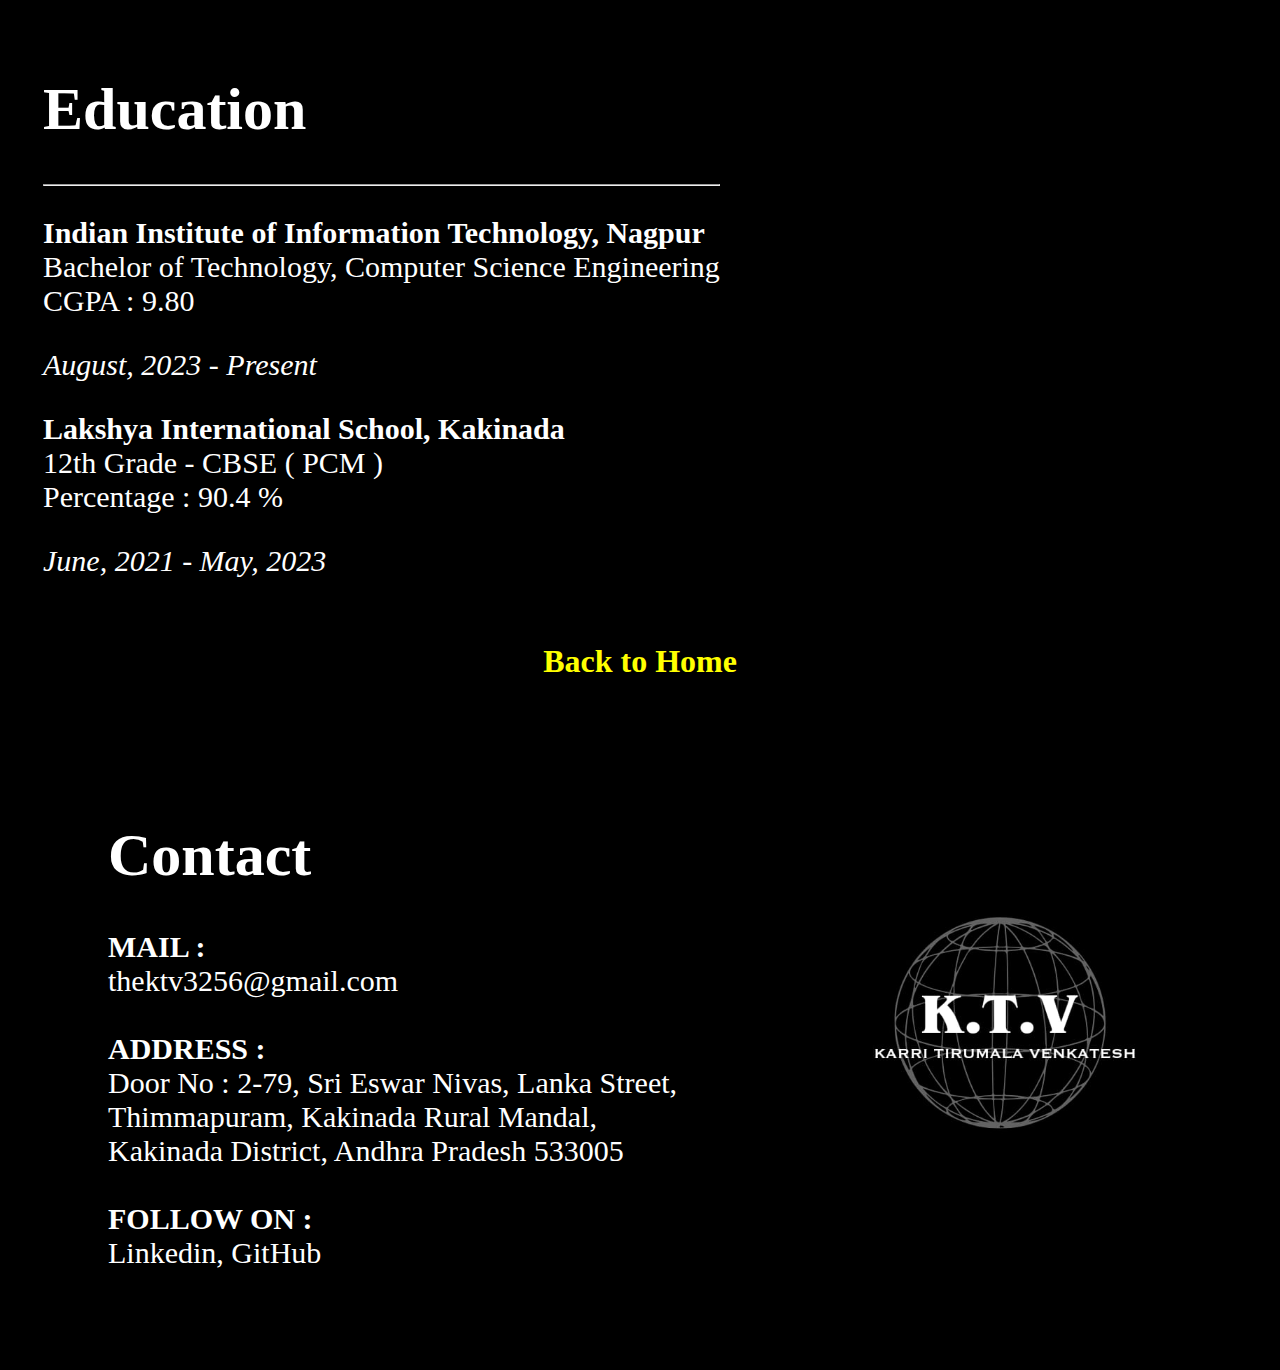
<file: education.html>
<!DOCTYPE html>
<html lang="en">
<head>
    <meta charset="UTF-8">
    <meta name="viewport" content="width=device-width, initial-scale=1.0">
    <title>Education</title>
    <link rel="icon" type="image/x-icon" href="icon.png">
    <link rel="stylesheet" href="style.css"
</head>
<body>
    <div class="about-ktv">
        <div id="about">
            <h1>Education</h1><hr>
            <p><b>Indian Institute of Information Technology, Nagpur</b><br>
                Bachelor of Technology, Computer Science Engineering<br>
                CGPA : 9.80</p>
                <p><i>August, 2023 - Present</i>
            </p>
            <p><b>Lakshya International School, Kakinada</b><br>
                12th Grade - CBSE ( PCM )<br>
                Percentage : 90.4 %
            </p>
            <p><i>June, 2021 - May, 2023</i></p>
        </div>
        
    </div>
    <div id="back">
        <h1><a href="index.html" class="back-link">Back to Home</a></h1>
    </div>
    <div class="about-ktv" id="footer">
        <div id="about">
            <h1>Contact</h1>
            <b>MAIL :</b><br>
            <a href="mailto:thektv3256@gmail.com" class="link">thektv3256@gmail.com</a><br><br>
            <b>ADDRESS :</b><br>
            Door No : 2-79, Sri Eswar Nivas, Lanka Street, Thimmapuram, Kakinada Rural Mandal, Kakinada District, Andhra Pradesh 533005<br><br>
            <b>FOLLOW ON :</b><br>
            <a href="https://www.linkedin.com/in/thektv/" class="link">Linkedin</a>,
            <a href="https://github.com/Karri-Tirumala-Venkatesh" class="link">GitHub</a>
        </div>
        <div id ="logo"><img id = "KTV" src="KTV-logo.jpg" alt="Karri Tirumala Venkatesh"></div>
    </div>
</body>
</html>
</file>
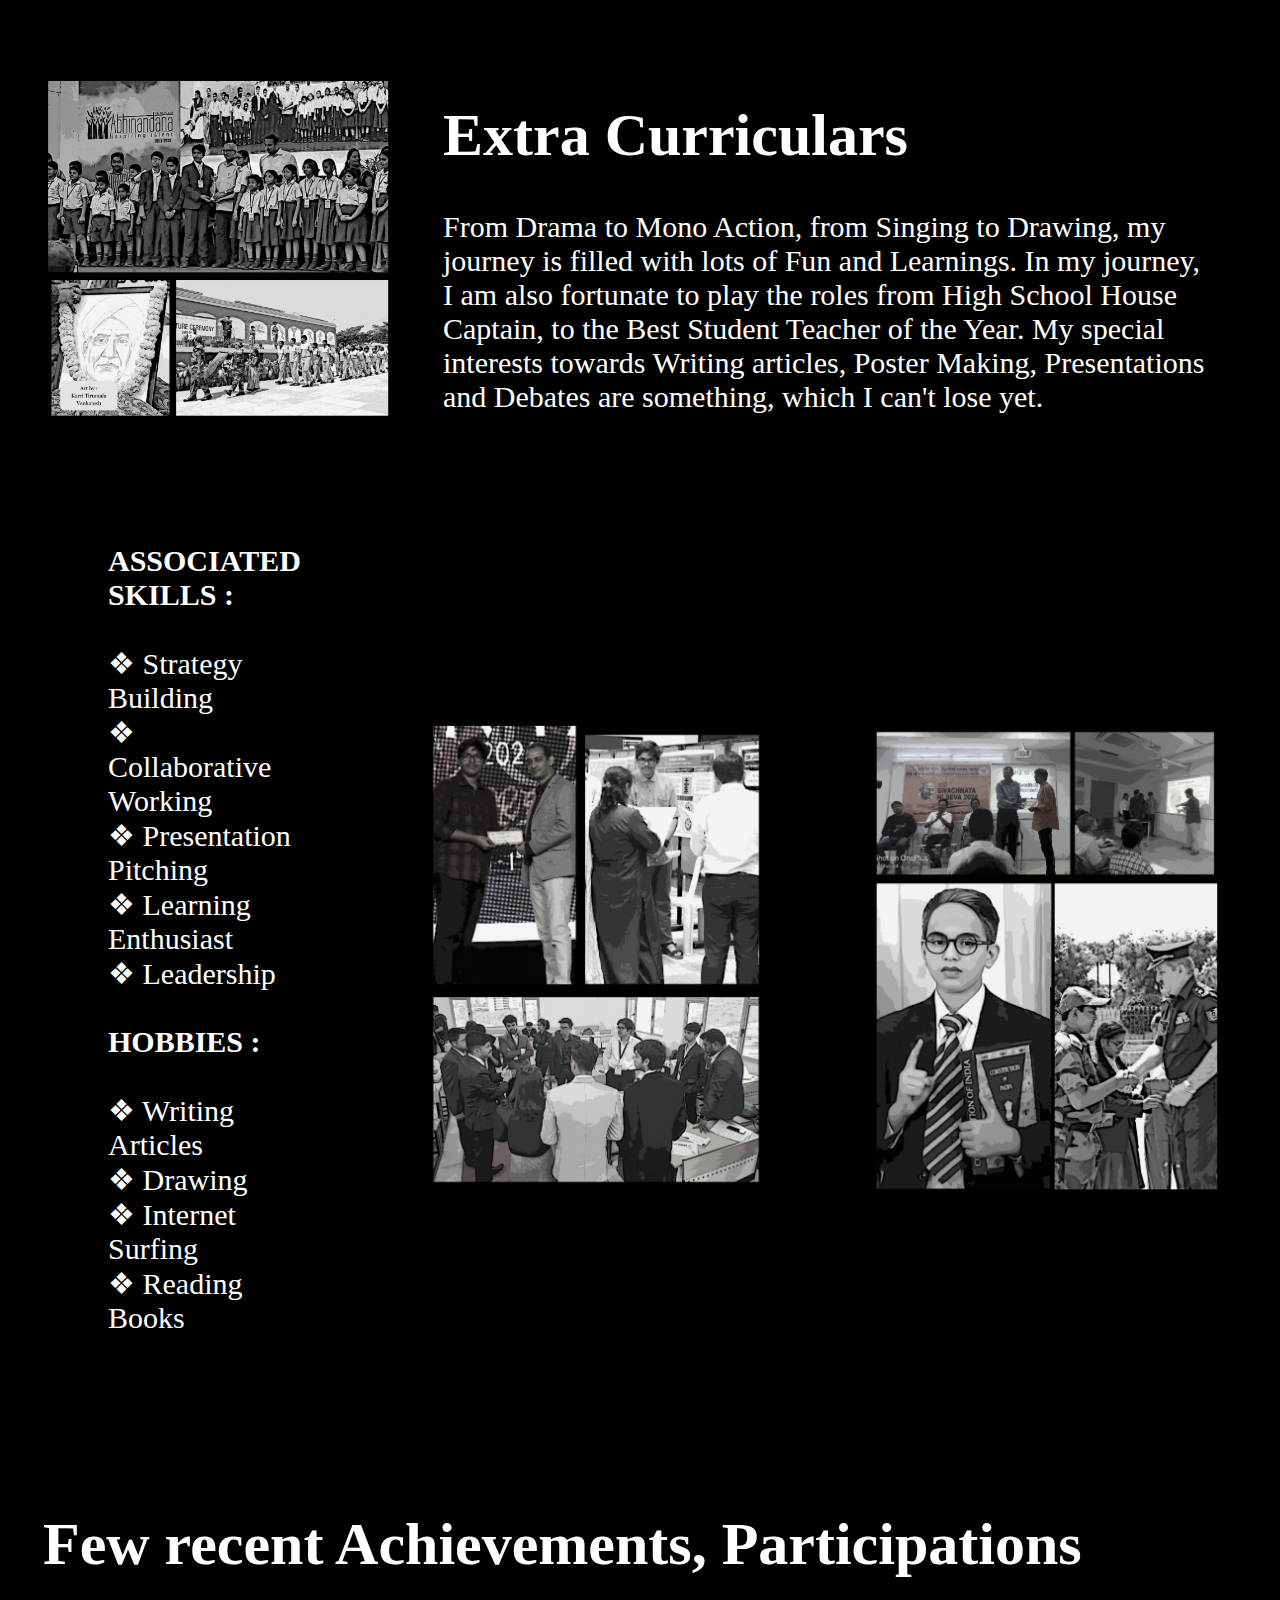
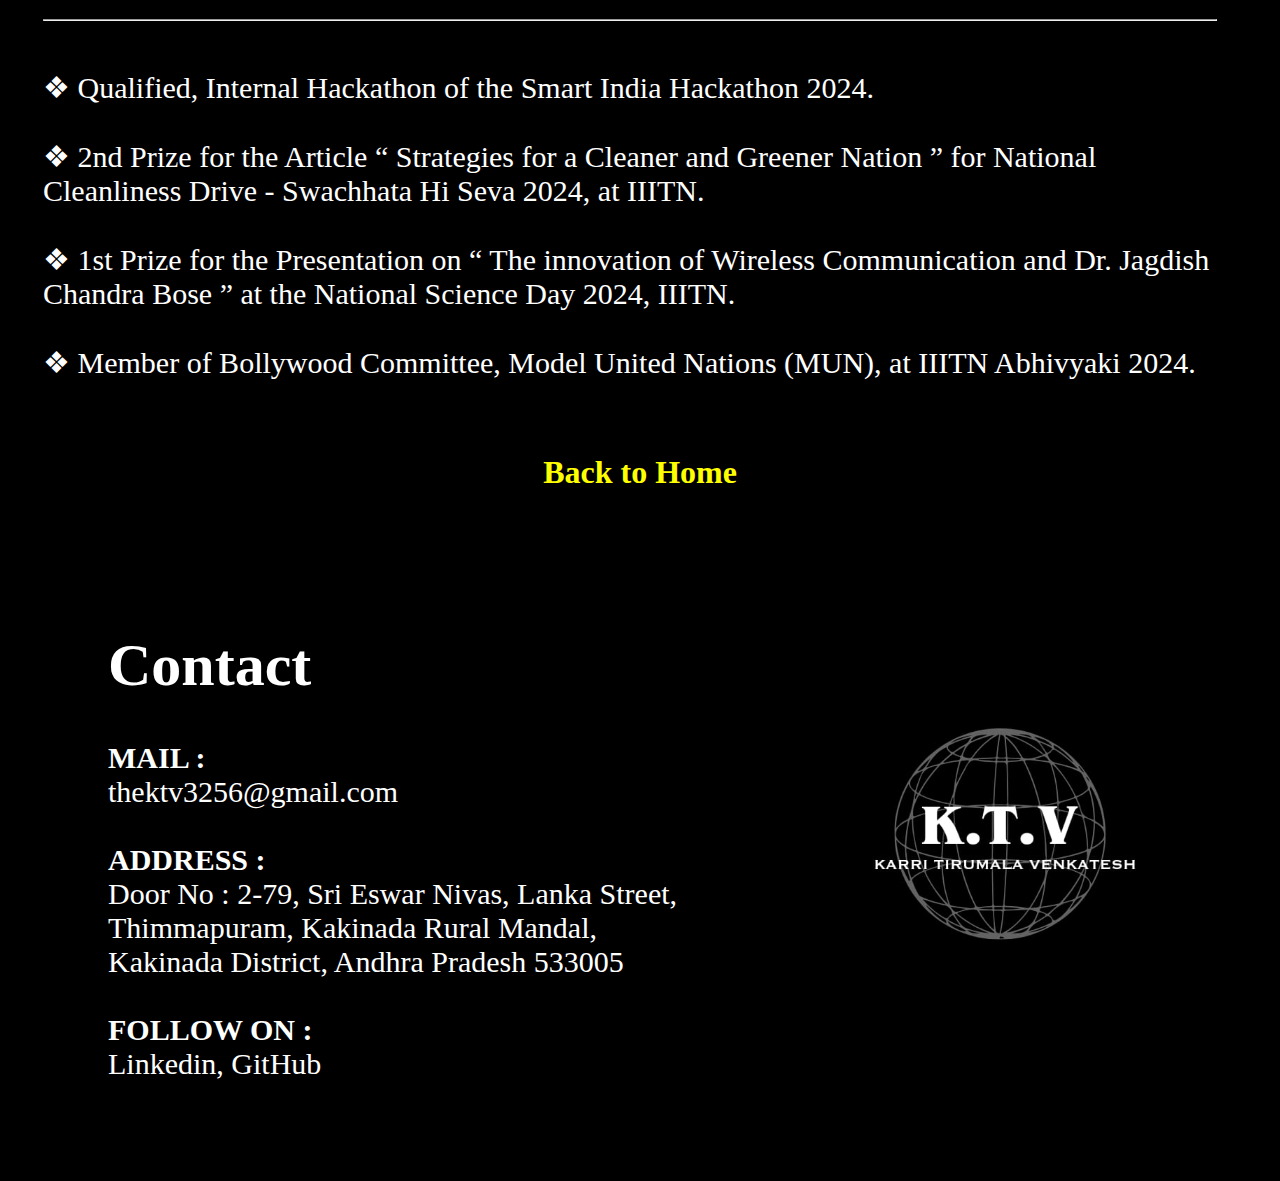
<file: extra-curricular.html>
<!DOCTYPE html>
<html lang="en">
<head>
    <meta charset="UTF-8">
    <meta name="viewport" content="width=device-width, initial-scale=1.0">
    <title>Extra Curriculars</title>
    <link rel="icon" type="image/x-icon" href="icon.png">
    <link rel="stylesheet" href="style.css"
</head>
<body>
    <br>
    <div class="about-ktv">
        <div id ="logo"><img id = "KTV" src="KTV2.jpg" alt="Karri Tirumala Venkatesh"></div>
        <div id="about">
            <h1>Extra Curriculars</h1>
            <p>From Drama to Mono Action, from Singing to Drawing, my journey is filled with lots of Fun and Learnings. In my journey, I am also fortunate to play the roles from High School House Captain, to the Best Student Teacher of the Year. My special interests towards Writing articles, Poster Making, Presentations and Debates are something, which I can't lose yet.</p>
        </div>
    </div>
    <div class="about-ktv" id="footer">
        <div id="about">
            <b>ASSOCIATED SKILLS :</b><br><br>
            ❖ Strategy Building<br>
            ❖ Collaborative Working<br>
            ❖ Presentation Pitching<br>
            ❖ Learning Enthusiast<br>
            ❖ Leadership<br><br>
            <b>HOBBIES :</b><br><br>
            ❖ Writing Articles<br>
            ❖ Drawing<br>
            ❖ Internet Surfing<br>
            ❖ Reading Books<br><br>
        </div>
        <div id ="logo"><img id = "KTV" src="KTV1.jpg" alt="Karri Tirumala Venkatesh"></div>
        <div id ="logo"><img id = "KTV" src="KTV3.jpg" alt="Karri Tirumala Venkatesh"></div>
    </div>
    <div class="about-ktv">
        <div id="about">
            <h1>Few recent Achievements, Participations</h1><hr><br>
            ❖ Qualified, Internal Hackathon of the Smart India Hackathon 2024.<br><br>
            ❖ 2nd Prize for the Article “ Strategies for a Cleaner and Greener Nation ” for National
            Cleanliness Drive - Swachhata Hi Seva 2024, at IIITN.<br><br>
            ❖ 1st Prize for the Presentation on “ The innovation of Wireless Communication and Dr.
            Jagdish Chandra Bose ” at the National Science Day 2024, IIITN.<br><br>
            ❖ Member of Bollywood Committee, Model United Nations (MUN), at IIITN Abhivyaki 2024.
        </div>
        
    </div>
    <br>
    <div id="back">
        <h1><a href="index.html" class="back-link">Back to Home</a></h1>
    </div>
    <div class="about-ktv" id="footer">
        <div id="about">
            <h1>Contact</h1>
            <b>MAIL :</b><br>
            <a href="mailto:thektv3256@gmail.com" class="link">thektv3256@gmail.com</a><br><br>
            <b>ADDRESS :</b><br>
            Door No : 2-79, Sri Eswar Nivas, Lanka Street, Thimmapuram, Kakinada Rural Mandal, Kakinada District, Andhra Pradesh 533005<br><br>
            <b>FOLLOW ON :</b><br>
            <a href="https://www.linkedin.com/in/thektv/" class="link">Linkedin</a>,
            <a href="https://github.com/Karri-Tirumala-Venkatesh" class="link">GitHub</a>
        </div>
        <div id ="logo"><img id = "KTV" src="KTV-logo.jpg" alt="Karri Tirumala Venkatesh"></div>
    </div>
</body>
</html>
</file>
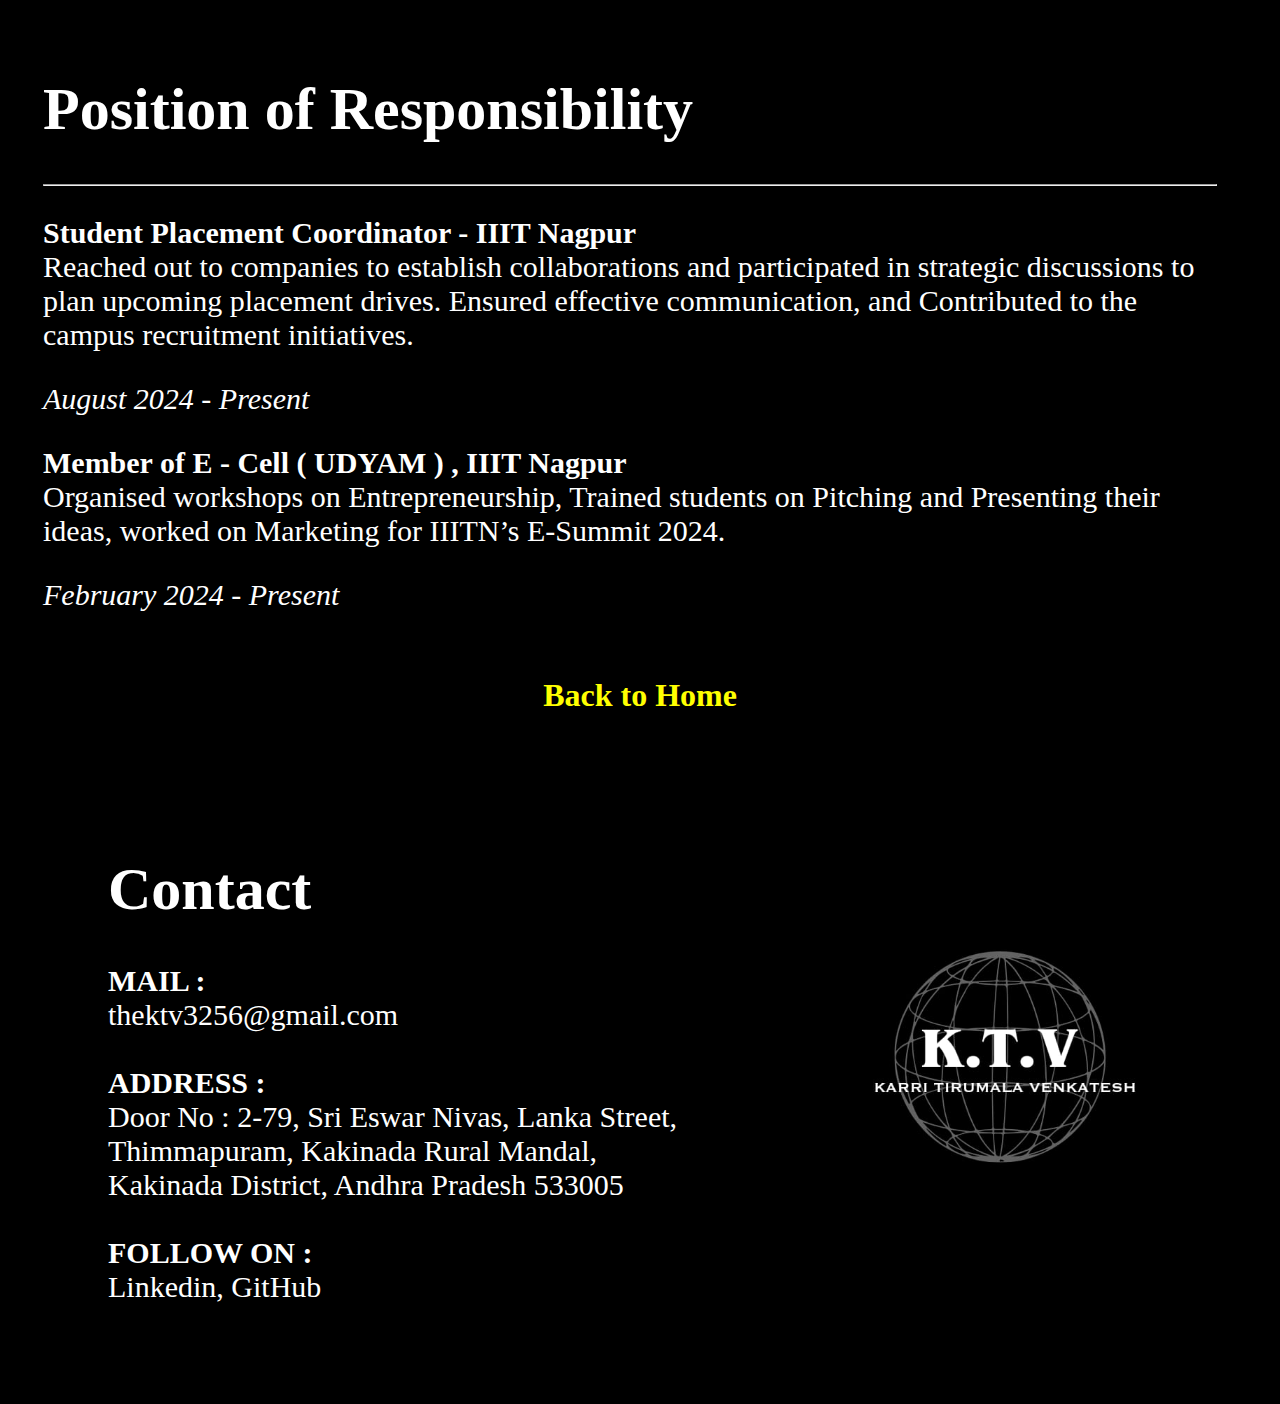
<file: responsibility.html>
<!DOCTYPE html>
<html lang="en">
<head>
    <meta charset="UTF-8">
    <meta name="viewport" content="width=device-width, initial-scale=1.0">
    <title>Position of Responsibility</title>
    <link rel="icon" type="image/x-icon" href="icon.png">
    <link rel="stylesheet" href="style.css"
</head>
<body>
    <div class="about-ktv">
        <div id="about">
            <h1>Position of Responsibility</h1><hr>
            <p><b>Student Placement Coordinator - IIIT Nagpur</b><br>
                Reached out to companies to establish collaborations and participated in strategic discussions to plan upcoming placement drives. Ensured effective communication, and Contributed to the campus recruitment initiatives.</p>
                <p><i>August 2024 - Present</i>
            </p>
            <p><b>Member of E - Cell ( UDYAM ) , IIIT Nagpur</b><br>
                Organised workshops on Entrepreneurship, Trained students on Pitching and Presenting their ideas, worked on Marketing for IIITN’s E-Summit 2024.
            </p>
            <p><i>February 2024 - Present</i></p>
        </div>
        
    </div>
    <div id="back">
        <h1><a href="index.html" class="back-link">Back to Home</a></h1>
    </div>
    <div class="about-ktv" id="footer">
        <div id="about">
            <h1>Contact</h1>
            <b>MAIL :</b><br>
            <a href="mailto:thektv3256@gmail.com" class="link">thektv3256@gmail.com</a><br><br>
            <b>ADDRESS :</b><br>
            Door No : 2-79, Sri Eswar Nivas, Lanka Street, Thimmapuram, Kakinada Rural Mandal, Kakinada District, Andhra Pradesh 533005<br><br>
            <b>FOLLOW ON :</b><br>
            <a href="https://www.linkedin.com/in/thektv/" class="link">Linkedin</a>,
            <a href="https://github.com/Karri-Tirumala-Venkatesh" class="link">GitHub</a>
        </div>
        <div id ="logo"><img id = "KTV" src="KTV-logo.jpg" alt="Karri Tirumala Venkatesh"></div>
    </div>
</body>
</html>
</file>
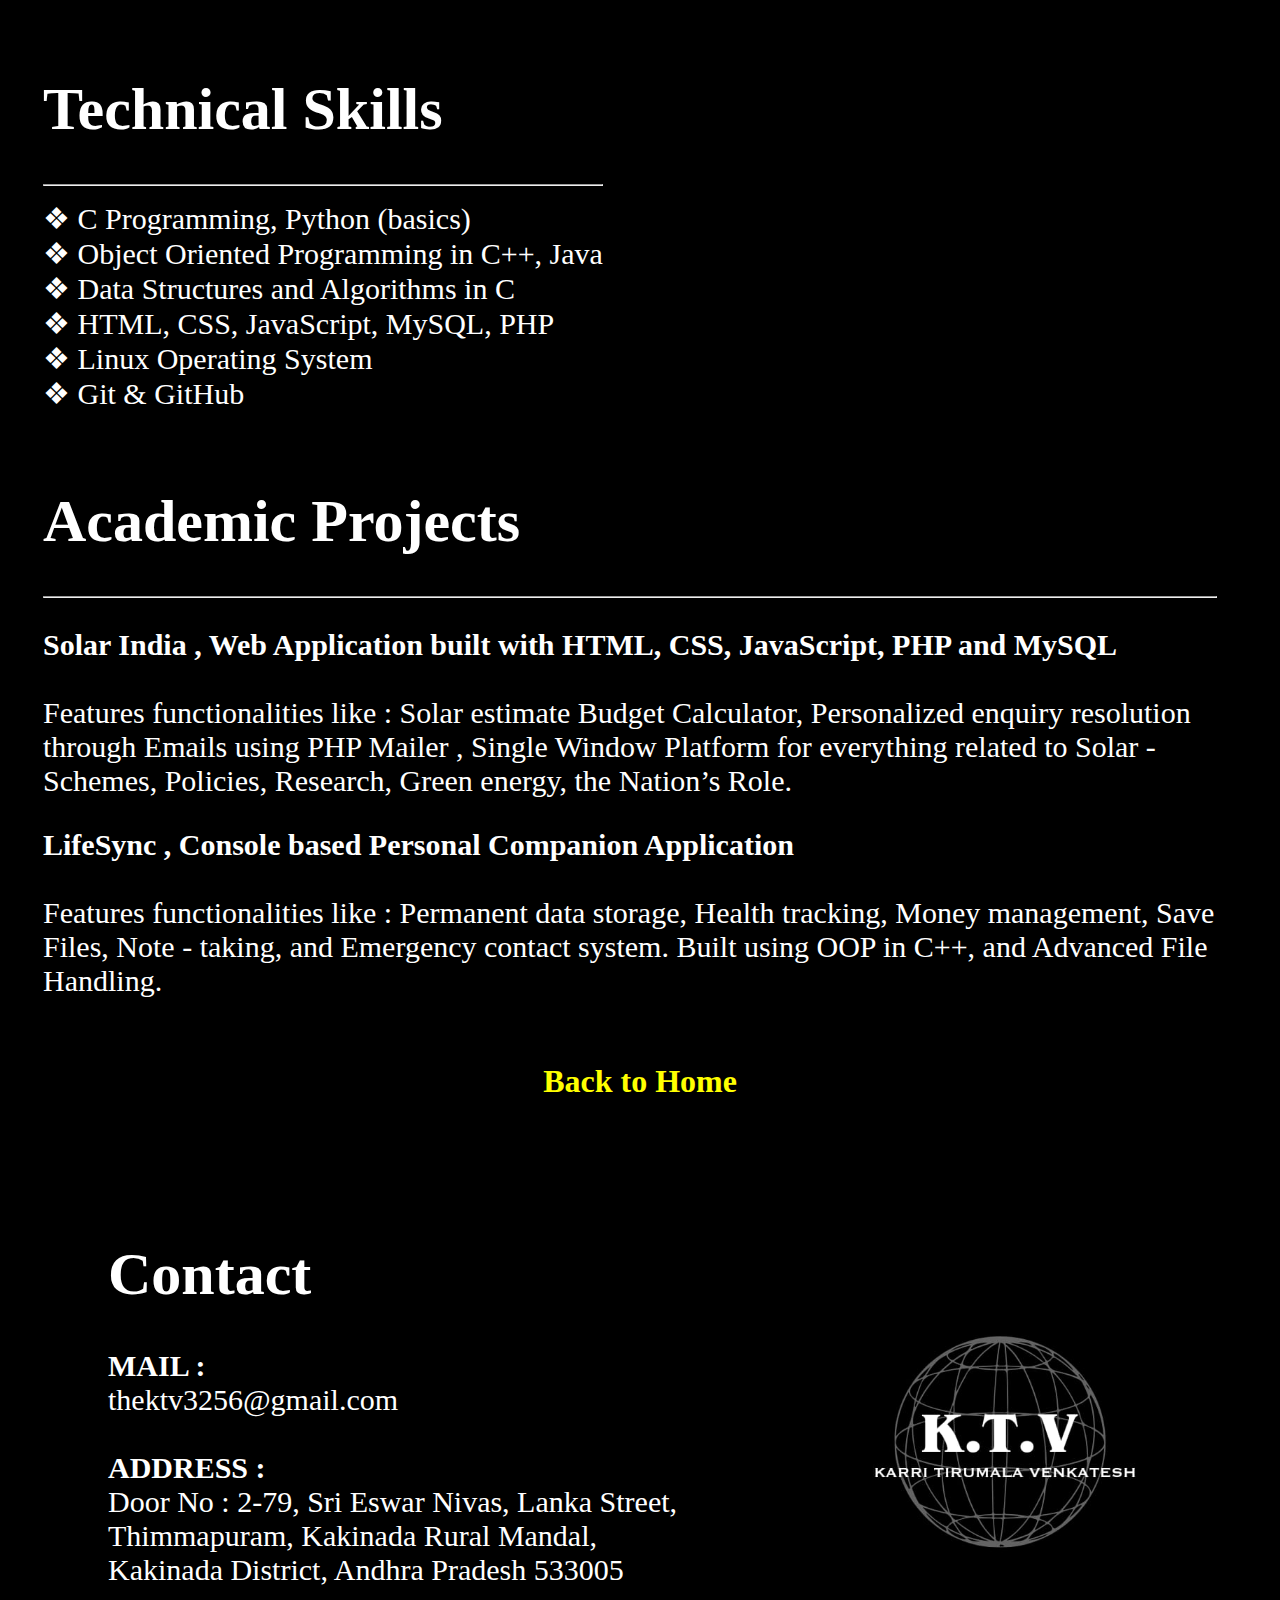
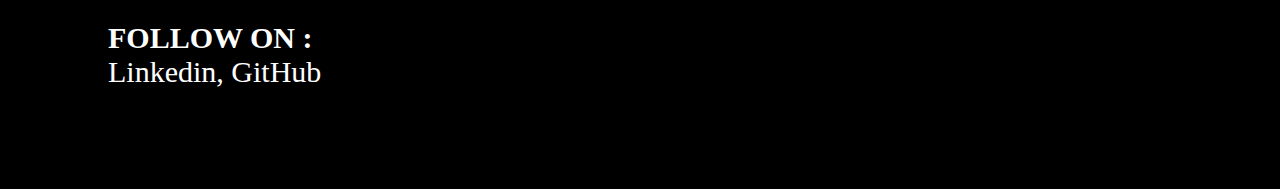
<file: skills.html>
<!DOCTYPE html>
<html lang="en">
<head>
    <meta charset="UTF-8">
    <meta name="viewport" content="width=device-width, initial-scale=1.0">
    <title>Technical Skills</title>
    <link rel="icon" type="image/x-icon" href="icon.png">
    <link rel="stylesheet" href="style.css"
</head>
<body>
    <div class="about-ktv">
        <div id="about">
            <h1>Technical Skills</h1><hr>
            ❖ C Programming, Python (basics)<br>
            ❖ Object Oriented Programming in C++, Java<br>
            ❖ Data Structures and Algorithms in C<br>
            ❖ HTML, CSS, JavaScript, MySQL, PHP<br>
            ❖ Linux Operating System<br>
            ❖ Git & GitHub
        </div>
        
    </div>
    <div class="about-ktv">
        
        <div id="about">
            <h1>Academic Projects</h1><hr>
            <p><b>Solar India , Web Application built with HTML, CSS, JavaScript, PHP and MySQL</b><br><br>
                Features functionalities like : Solar estimate Budget Calculator, Personalized enquiry resolution through Emails using PHP Mailer , Single Window Platform for everything related to Solar - Schemes, Policies, Research, Green energy, the Nation’s Role.
            </p>
            <p><b>LifeSync , Console based Personal Companion Application</b><br><br>
                Features functionalities like : Permanent data storage, Health tracking, Money management, Save Files, Note - taking, and Emergency contact system. Built using OOP in C++, and Advanced File Handling.</p>
        </div>
        
    </div>
    <div id="back">
        <h1><a href="index.html" class="back-link">Back to Home</a></h1>
    </div>
    <div class="about-ktv" id="footer">
        <div id="about">
            <h1>Contact</h1>
            <b>MAIL :</b><br>
            <a href="mailto:thektv3256@gmail.com" class="link">thektv3256@gmail.com</a><br><br>
            <b>ADDRESS :</b><br>
            Door No : 2-79, Sri Eswar Nivas, Lanka Street, Thimmapuram, Kakinada Rural Mandal, Kakinada District, Andhra Pradesh 533005<br><br>
            <b>FOLLOW ON :</b><br>
            <a href="https://www.linkedin.com/in/thektv/" class="link">Linkedin</a>,
            <a href="https://github.com/Karri-Tirumala-Venkatesh" class="link">GitHub</a>
        </div>
        <div id ="logo"><img id = "KTV" src="KTV-logo.jpg" alt="Karri Tirumala Venkatesh"></div>
    </div>
</body>
</html>
</file>
<file: style.css>
body{
    background-color: black;
    color: white;
}
.head-div{
    padding: 10px;
}
.mid-head{
    
    text-align: center;
    font-size: 500%;
}
.video{
    width:100%;
}
.video-background {
    position: relative;
    width: 100%;
    
    overflow: hidden;
  }
  
.video-background video {
    position: absolute;
    width: 100%;
    z-index: -1;
}
  
.content {
    position: relative;
    z-index: 1;
    font-size:3.5vw;
    padding: 20px;
    text-align: center;
}

.about-ktv{
    display: flex;
    align-items: center;
    justify-content: space-between;
    margin:35px;
    gap: 50px;
}

#KTV{
    align-items: center;
    justify-content: center;
    width:350px ;
}

#about {
    font-size:30px;
    padding-right: 20px;
    
}


#footer{
    margin:100px;
    gap: 100px;
}

#back{
    
    text-align: center;
}
.back-link{
    text-decoration: none; 
    color: yellow;
}
.back-link:hover {
    color: white;
  }

.link{
    text-decoration: none; 
    color: white;
}
.link:hover {
    color: yellow;
}

.nav{
    display: flex;
    align-items: center;
    justify-content: space-between;
    margin-left:100px;
    margin-right: 100px;
    gap: 10px;
}

@media (max-width: 600px) {
    .about-ktv{
        margin-top: 1px;
        flex-direction: column;
        align-items: center;
        gap: 10px;
    }
    #KTV{
        align-items: center;
        justify-content: center;
        width:90% ;
    }
    #about {
        font-size:6vw;
        padding-right: 0px;
        
    }
    #footer{
        margin-left:35px;
        margin-right:35px;
        margin-bottom:0px;
        gap: 10px;
    }
    .nav{
        margin-top: 1px;
        margin-left:10px;
    margin-right: 10px;
        flex-direction: column;
        align-items: center;
        gap: 0px;
    }

}
</file>
